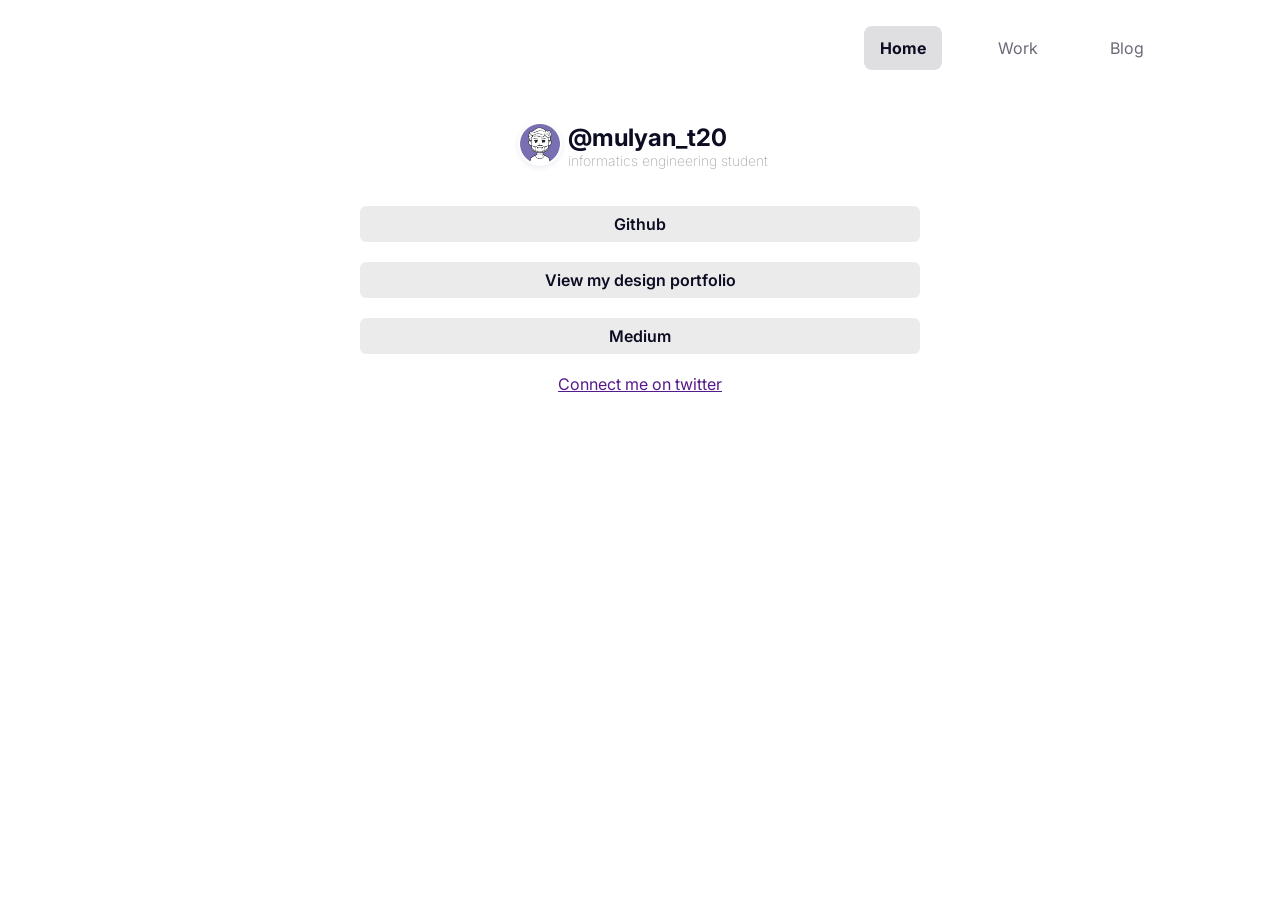
<file: link.html>
<!DOCTYPE html>
<html lang="en">
<head>
    <meta charset="UTF-8">
    <meta http-equiv="X-UA-Compatible" content="IE=edge">
    <meta name="viewport" content="width=device-width, initial-scale=1.0">
    <title>Link</title>
    <link rel="stylesheet" href="assets/css/link.css">
</head>
<body>
    <nav>
        <ul>
            <li>
               <a href="#" class="link__nav active__nav">Home</a> 
            </li>
            <li>
                <a href="#" class="link__nav">Work</a>
            </li>
            <li>
                <a href="#" class="link__nav">Blog</a>
            </li>
        </ul>
    </nav>
    <div class="container">
        <div class="head">
            <img src="assets/img/pp.png" alt="" class="head__img">
            <div class="head__desc">
                <h1 class="head__title">@mulyan_t20</h1>
                <p class="head__subtitle">informatics engineering student</p>
            </div>
        </div>
        <div class="link">
            <a href="https://github.com/mulyan" target="_blank" class="link_item">Github</a>
            <a href="https://dribbble.com/Mulyan_T20" target="_blank" class="link_item">View my design portfolio</a>
            <a href="https://medium.com/@mulyan" target="_blank" class="link_item">Medium</a>
            <a href="" target="_blank">Connect me on twitter</a>
        </div>
    </div>
</body>
</html>
</file>
<file: assets/css/link.css>
@import url('https://fonts.googleapis.com/css2?family=Inter:wght@300;400;600&display=swap');

:root {
    --main-bg: #F7F7F7;
    --neutral : #fff;
    --neutral-alt: #9D9DA0;
    --bg-hover: #DFDFE2;

    --head-font: 42px;
    --body-font: 14px;

    --bold-w: 700;
    --semi-w: 600;
    --light-w: 300;
}
/* reset */
* {
    margin: 0;
    padding: 0;
    box-sizing: border-box;
}
body {
    font-family: 'inter', sans-serif;
}
.container {
    padding: 0 80px;
    height: 100%;
}

@media only screen and (max-width: 600px) {
    .container {
        padding: 0 10px;
    }
}

@media only screen and (max-width: 768px) {
    
}
/* nav */
nav {
    max-width: 100%;
    height: 96px;
    display: flex;
    align-items: center;
    justify-content: flex-end;
    padding: 0 120px;
}
nav ul {
    max-width: 480px;
    display: flex;
    justify-content: space-between;
}
ul li {
    list-style: none;
}
ul li:not(:last-child) {
    margin-right: 40px;
}
.link__nav {
    display: block;
    text-decoration: none;
    color: #6A6A77;
    border-radius: 8px;
    padding: 12px 16px;
}
.active__nav {
    color: #0C0C22;
    background: var(--bg-hover);
    font-weight: var(--bold-w);
}
.link__nav:hover {
    background: var(--bg-hover);
    color: #0C0C22;

}

@media only screen and (max-width: 600px) {
    nav {
        box-sizing: border-box;
    }
    nav ul {
        width: 90%;
        justify-content: flex-start;
    }
    ul li:not(:last-child) {
        margin-right: 20px;
    }
}

@media only screen and (max-width: 768px) {
    nav {
        padding: 0 10px;
        justify-content: center;
    }
}

/* head */
.head {
    width: 100%;
    min-height: 100px;
    display: flex;
    justify-content: center;
    align-items: center;
}
.head__img {
    width: 56px;
}
.link {
    width: 100%;
    height: 100%;
    padding: 10px 0;
    display: flex;
    flex-direction: column;
    align-items: center;
    justify-content: center;
}
.head__title {
    font-size: 24px;
    color: #0C0C22;
}
.head__subtitle {
    font-size: 14px;
    font-weight: 200;
    color: #aaaaad;
}
.link_item {
    text-align: center;
    text-decoration: none;
    color: #0C0C22;
    background: rgba(0, 0, 0, 0.08);
    font-weight: 600;
    display: block;
    line-height: 36px;
    height: 36px;
    width: 50%;
    border-radius: 6px;
}
.link_item:not(:last-child) {
    margin-bottom: 20px;
}
@media only screen and (max-width: 768px) {
    .link_item {
        width: 100%;
    }
}
</file>
